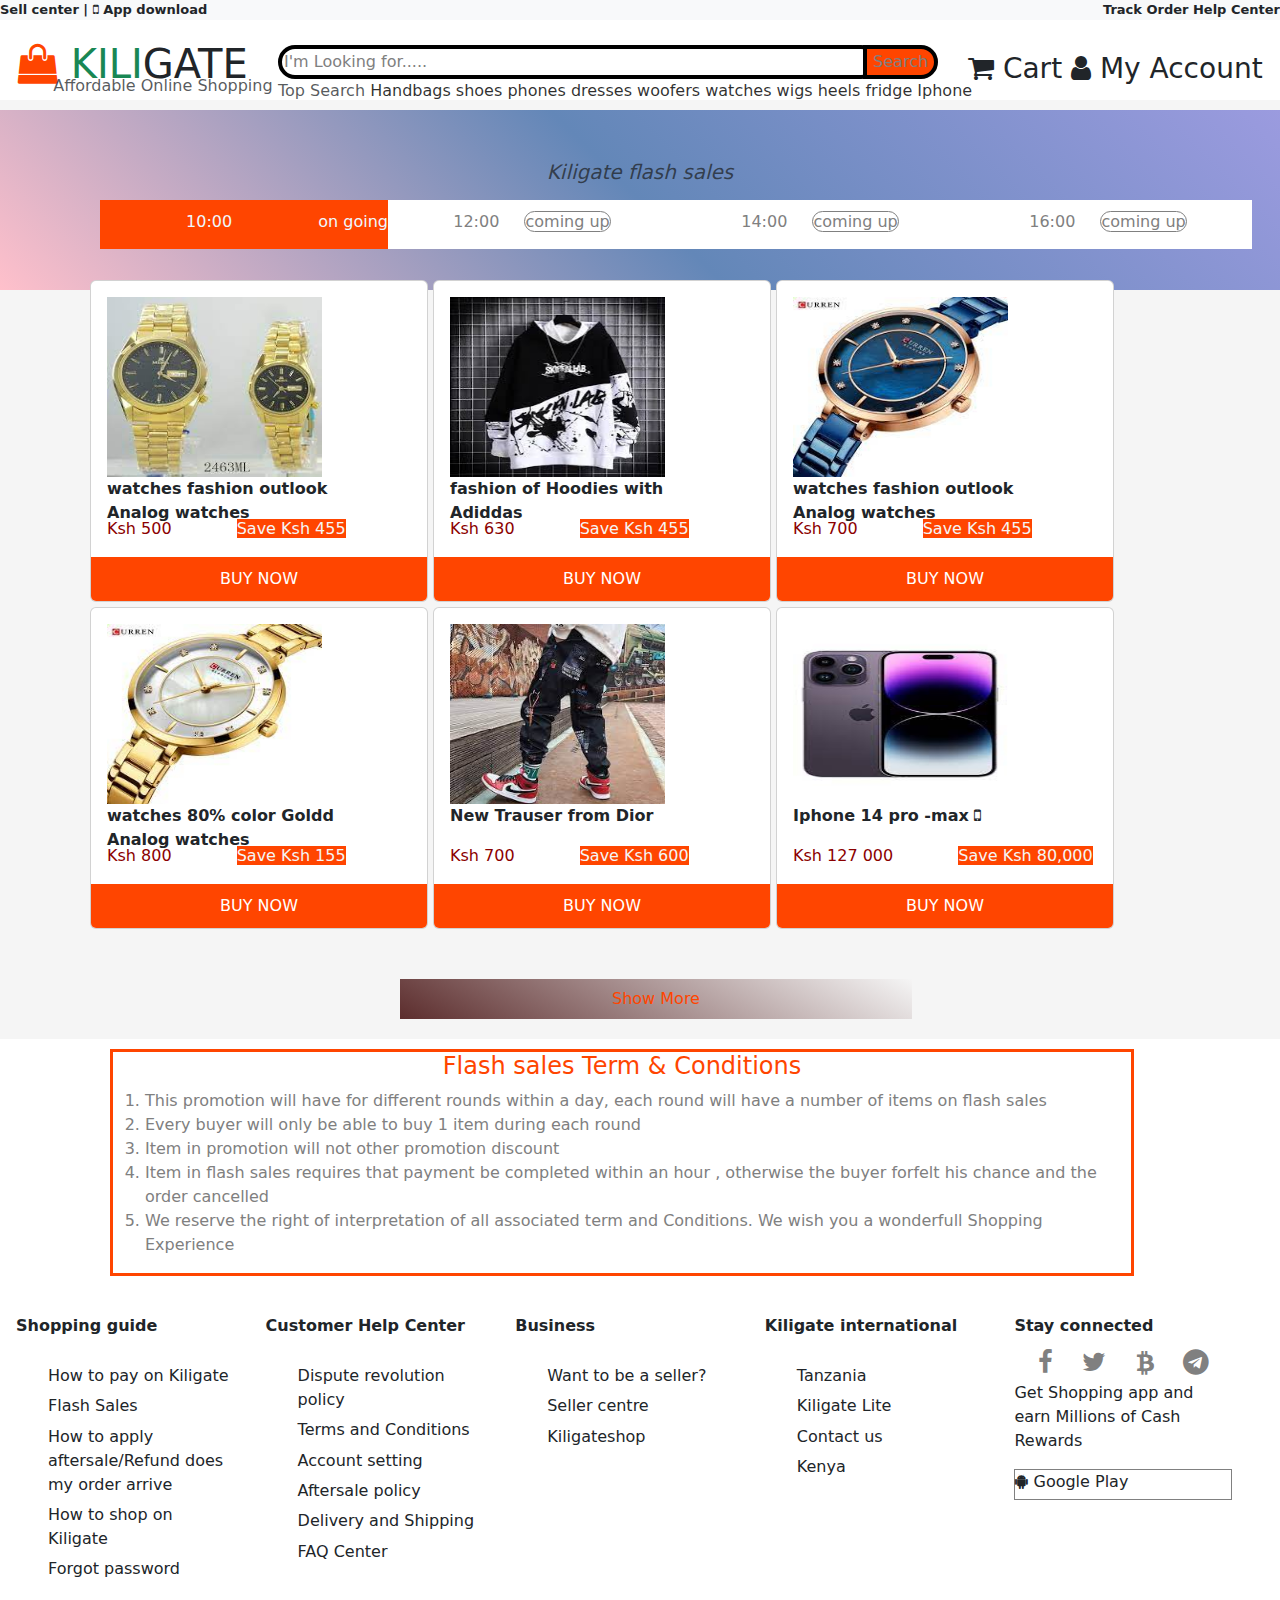
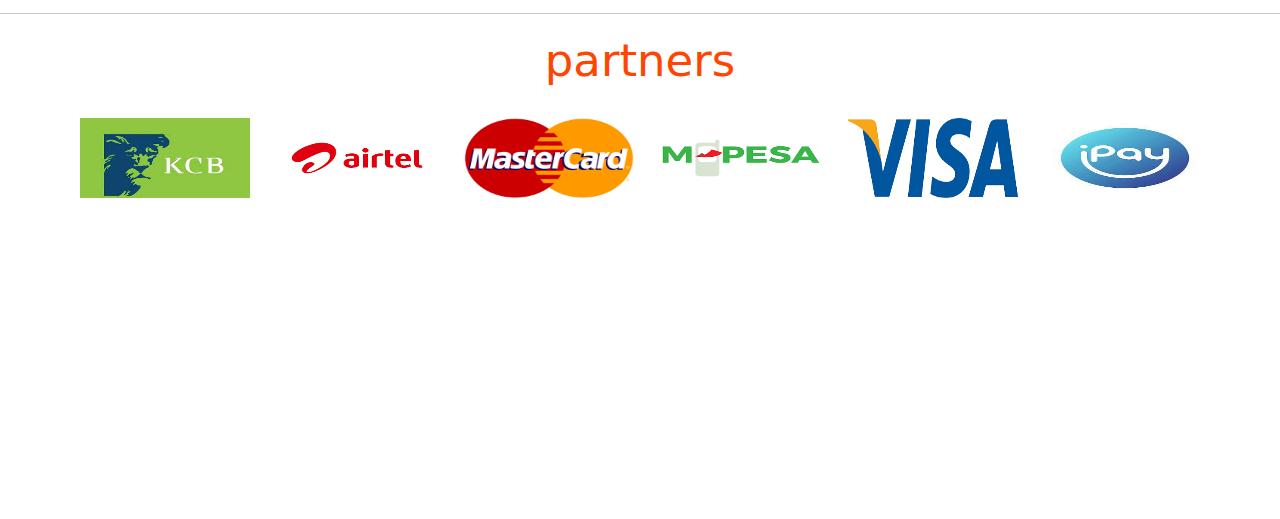
<file: index.html>
<!DOCTYPE html>
<html lang="en">
<head>
    <meta charset="UTF-8">
    <meta http-equiv="X-UA-Compatible" content="IE=edge">
    <meta name="viewport" content="width=device-width, initial-scale=1.0">
    <title>KILIGATE ONLINE SHOPPING</title>
    <link rel="stylesheet" href="font-awesome/css/font-awesome.css">
    <link rel="stylesheet" href="bootstrap.css">
    <link rel="stylesheet" href="style.css">
</head>
<body>
    <header class="bg-white">
        <div class="top bg-light">
            <span>Sell center | <i class="fa fa-mobile-phone"></i> App download</span> <span class="float-end">Track Order
             Help Center</span>
        </div>
        <nav class="nav ">
            <div class="icon-logo">
                <h1 class="logo"><span><i class="fa fa-shopping-bag"></i></span><span class="text-success"> KILI</span>GATE</h1>
                <span class="logo-text text-muted">Affordable Online Shopping</span>
            </div>
           <div class="search-bar">
                <form action="">
                    <input type="search" class="search-obt" placeholder="I'm Looking for.....">
                    <button class="search-btn">Search</button>
                </form>
                <div class="top-search-list">
                        <a href="" class="text-muted">Top Search</a>
                        <a href="">Handbags</a>
                        <a href="">shoes</a>
                        <a href="">phones</a>
                        <a href="">dresses</a>
                        <a href="">woofers</a>
                        <a href="">watches</a>
                        <a href="">wigs</a>
                        <a href="">heels</a>
                        <a href="">fridge</a>
                        <a href="">Iphone</a>
                    </div>
        
                </div>
                <div class="last-icon-header">
                    <span><i class="fa fa-shopping-cart"></i></span> <span>Cart</span>
                    <span><i class="fa fa-user"></i></span> <span>My Account</span>
                </div>
            </nav>
    </header>
    <div class="flash-board">
        <a href="Sign-in.html" class="signup">Creat Account</a>
        <h5 class="header-flash text-muted text-center"><i>Kiligate flash sales</i></h5>
    </div>
    <div class="b-section">
       <div class="time ">
            <span>10:00</span> <span class="float-end">on going</span></span>
        </div>
        <div class="hour">
            <span>12:00</span> <span class="btn-coming"> coming up</span>
        </div>
        <div class="coming-p">
            <span>14:00</span> <span class="btn-coming">coming up</span>
        </div>
        <div class="third-time">
            <span>16:00</span> <span class="btn-coming">coming up</span>
        </div>
    </div>
    <div class="item">
        <div class="first-item">
            <div class="card">
                <div class="card-body">
                    <img src="Watches/download (1).jpg" alt="">
                    <div class="price-tag">
                        <span>watches fashion outlook Analog watches</span>
                    </div>
                    <span class="price">Ksh 500</span>
                    <span class="save-money">Save Ksh 455</span>
                </div>
                <div class="card-footer">
                    <span>BUY NOW</span>
                </div>
            </div>
        </div>
        <div class="second-item">
            <div class="card">
                <div class="card-body">
                    <img src="Hoodies/download (1).jpg" alt="">
                    <div class="price-tag">
                        <span>fashion of Hoodies with Adiddas </span>
                    </div>
                    <span class="price">Ksh 630</span>
                    <span class="save-money">Save Ksh 455</span>
                </div>
                <div class="card-footer">
                    <span>BUY NOW</span>
                </div>
            </div>
        </div>  
        <div class="third-time">
            <div class="card">
                <div class="card-body">
                    <img src="Watches/download (2).jpg" alt="">
                    <div class="price-tag">
                        <span>watches fashion outlook Analog watches</span>
                    </div>
                    <span class="price">Ksh 700</span>
                    <span class="save-money">Save Ksh 455</span>
                </div>
                <div class="card-footer">
                    <span>BUY NOW</span>
                </div>
            </div>

        </div>
        <div class="fourth-item">
            <div class="card">
                <div class="card-body">
                    <img src="Watches/download (3).jpg" alt="">
                    <div class="price-tag">
                        <span>watches 80% color Goldd Analog watches</span>
                    </div>
                    <span class="price">Ksh 800</span>
                    <span class="save-money">Save Ksh 155</span>
                </div>
                <div class="card-footer">
                    <span>BUY NOW</span>
                </div>
            </div>
        </div>
        <div class="first-item">
            <div class="card">
                <div class="card-body">
                    <img src="Trausers/download (1).jpg" alt="">
                    <div class="price-tag">
                        <span>New Trauser from Dior </span>
              
                    </div>
                    <span class="price">Ksh 700</span>
                    <span class="save-money">Save Ksh 600</span>
                </div>
                <div class="card-footer">
                    <span>BUY NOW</span>
                </div>
            </div>
        </div>
        <div class="second-item">
            <div class="card">
                <div class="card-body">
                    <img src="phones/download (3).jpg" alt="">
                    <div class="price-tag">
                        <span>Iphone 14 pro -max  <i class="fa fa-mobile-phone"></i></span>
                    </div>
                    <span class="price">Ksh 127 000</span>
                    <span class="save-money">Save Ksh 80,000</span>
                </div>
                <div class="card-footer">
                    <span>BUY NOW</span>
                </div>
            </div>
        </div>
    </div>
    <button class="show-more-btn" href="item.html"><a href="item.html">Show More</a></button>
    <footer>
        <div class="term-and-condition">
            <h4 class="term-and-condition-header text-center"> Flash sales Term & Conditions</h4>
            <ol>
                <li>This promotion will have for different rounds within a day, each round will have a number of items on flash sales  </li>
                <li>Every buyer will only be able to buy 1 item during each round </li>
                <li>Item in promotion will not other promotion  discount</li>
                <li>Item in flash sales requires that payment be  completed  within an hour , otherwise the buyer forfelt his chance and the  order cancelled</li>
                <li>We reserve the right of interpretation of all associated term and Conditions. We wish you a wonderfull Shopping Experience </li>
            </ol>
        </div> 
        <div class="about-use">
            <div class="how-to-pay">
                <h6 class="text-bold">Shopping guide</h6>
                <ul>
                    <li>How to pay on Kiligate</li>
                    <li>Flash Sales</li>
                    <li>How to apply aftersale/Refund does my order arrive</li>
                    <li>How to shop on Kiligate</li>
                    <li>Forgot password</li>
                </ul>
            </div>
            <div class="customer-help">
                <h6>Customer Help Center</h6>
                <ul>
                    <li>Dispute revolution policy</li>
                    <li>Terms and Conditions</li>
                    <li>Account setting</li>

                    <li>Aftersale policy</li>
                    <li>Delivery and Shipping</li>
                    <li>FAQ Center</li>
                </ul>
            </div>
            <div class="business">
                <h6>Business</h6>
                <ul>
                    <li>Want to be a seller?</li>
                    <li>Seller centre</li>
                    <li>Kiligateshop</li>
                </ul>
            </div>
            <div class="international">
                <h6>Kiligate international</h6>
                <ul>
                    <li>Tanzania</li>
                    <li>Kiligate Lite</li>
                    <li>Contact us</li>
                    <li>Kenya </li>
                </ul>

            </div>
            <div class="connected">
                <h6>Stay connected</h6>
                <div class="icon">
                    <span><i class="fa fa-facebook"></i></span>
                    <span><i class="fa fa-twitter"></i></span>
                    <span><i class="fa fa-bitcoin"></i></span>
                    <span><i class="fa fa-telegram"></i></span>
                </div>
                <p>Get Shopping app and earn Millions of Cash Rewards</p>
                <p class="android-icon"><span><i class="fa fa-android"></i></span> Google Play</p>
            </div>
        </div> <hr>
        <h4 class="h2-header">partners</h4>
        <div class="partners">
            <div class="airtel">
                <img src="logo/kcb.jpg" alt="">
            </div>
            <div class="airtel">
                <img src="logo/download (2).png" alt="">
            </div>
            <div class="airtel">
                <img src="logo/download (3).png" alt="">
            </div>
            <div class="airtel">
                <img src="logo/download (1).png" alt="">
            </div>
            <div class="airtel">
              <img src="logo/download (4).png" alt="">
            </div>
           <div class="airtel">
             <img src="logo/download.jpg" alt="">
            </div>
        </div>        
    </footer>
</body>
</html>
</file>
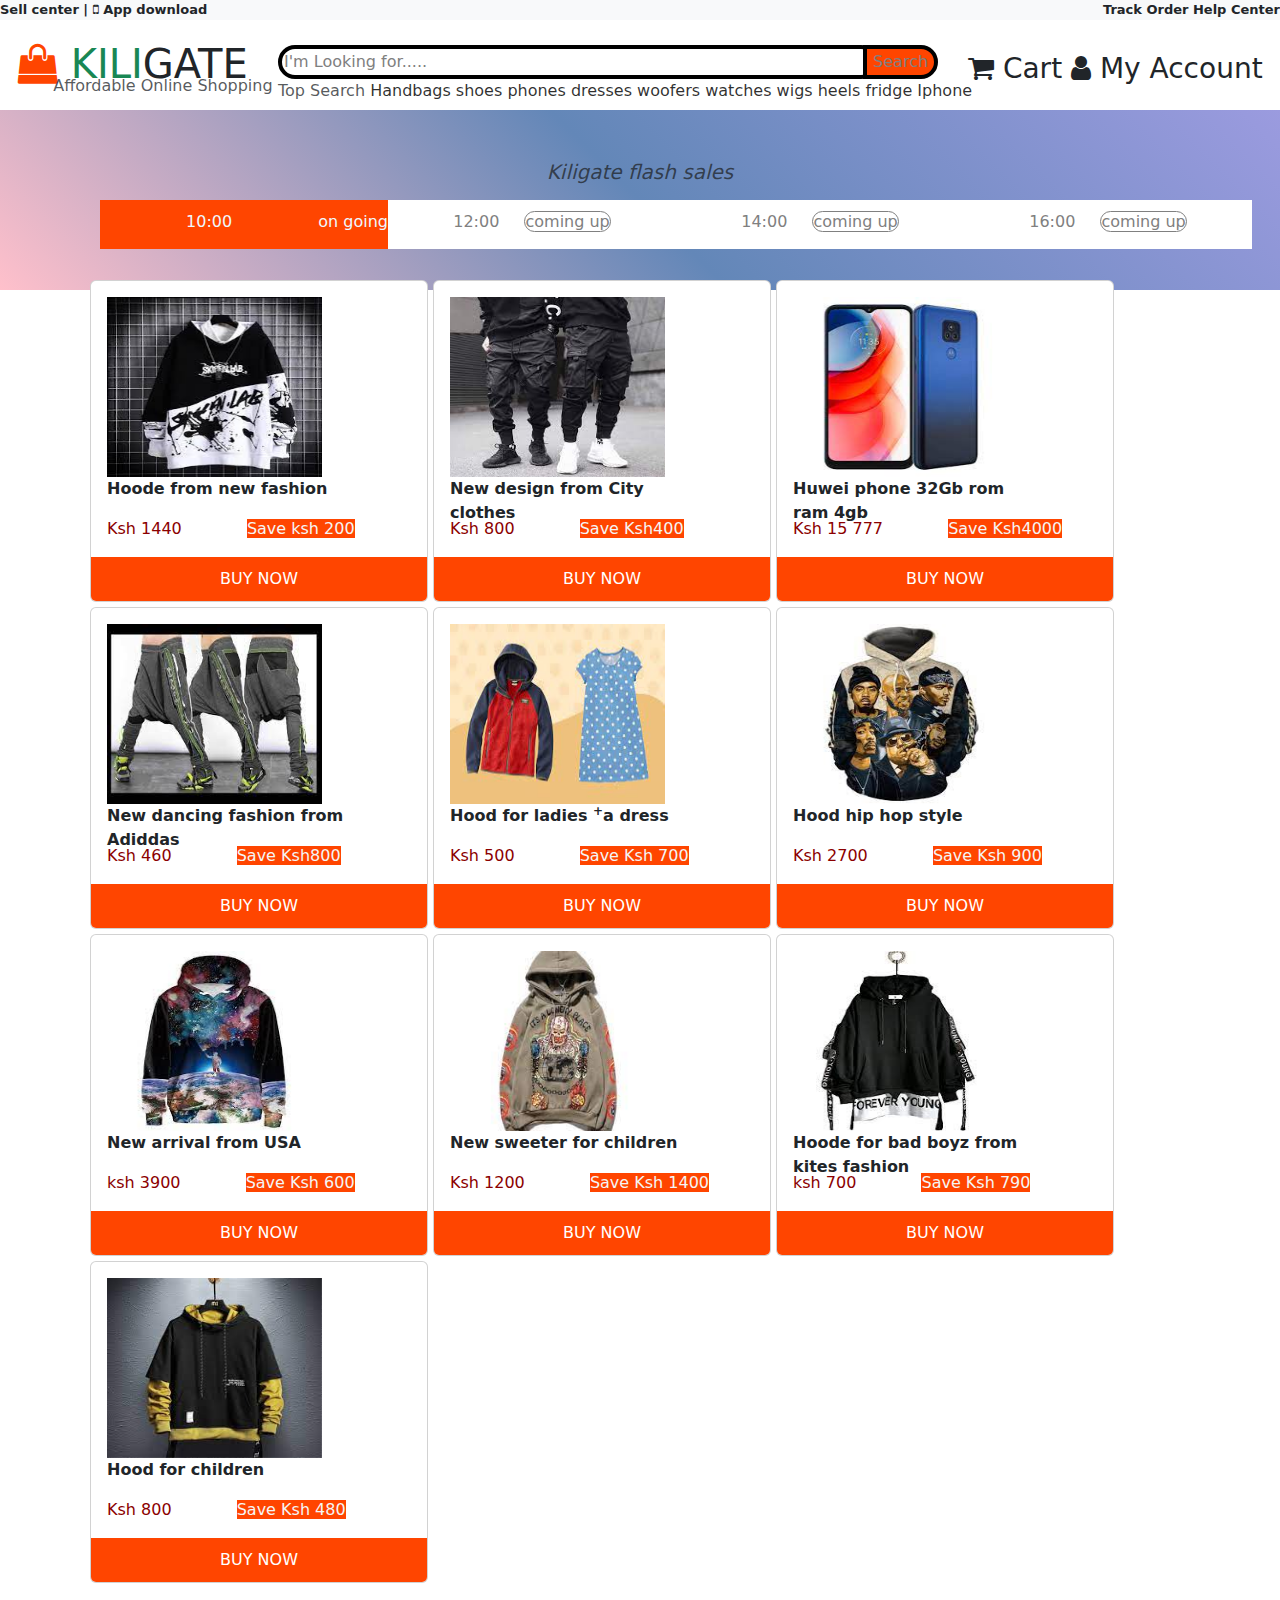
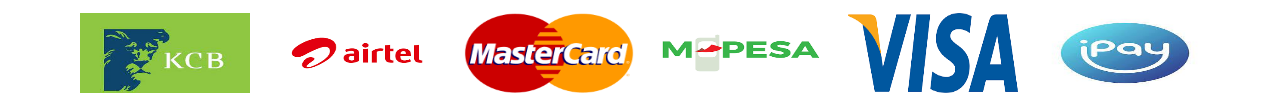
<file: item.html>
<!DOCTYPE html>
<html lang="en">
<head>
    <meta charset="UTF-8">
    <meta http-equiv="X-UA-Compatible" content="IE=edge">
    <meta name="viewport" content="width=device-width, initial-scale=1.0">
    <title>All items</title>
    <link rel="stylesheet" href="style.css">
    <link rel="stylesheet" href="font-awesome/css/font-awesome.css">
    <link rel="stylesheet" href="bootstrap.css">
</head>
<body>
    <header class="bg-white">
        <div class="top bg-light">
            <span>Sell center | <i class="fa fa-mobile-phone"></i> App download</span> <span class="float-end">Track Order
                Help Center</span>
        </div>
        <nav class="nav ">
            <div class="icon-logo">
                <h1 class="logo"><span><i class="fa fa-shopping-bag"></i></span><span class="text-success"> KILI</span>GATE
                </h1>
                <span class="logo-text text-muted">Affordable Online Shopping</span>
            </div>
            <div class="search-bar">
                <form action="">
                    <input type="search" class="search-obt" placeholder="I'm Looking for.....">
                    <button class="search-btn">Search</button>
                </form>
                <div class="top-search-list">
                    <a href="" class="text-muted">Top Search</a>
                    <a href="">Handbags</a>
                    <a href="">shoes</a>
                    <a href="">phones</a>
                    <a href="">dresses</a>
                    <a href="">woofers</a>
                    <a href="">watches</a>
                    <a href="">wigs</a>
                    <a href="">heels</a>
                    <a href="">fridge</a>
                    <a href="">Iphone</a>
                </div>
    
            </div>
            <div class="last-icon-header">
                <span><i class="fa fa-shopping-cart"></i></span> <span>Cart</span>
                <span><i class="fa fa-user"></i></span> <span>My Account</span>
            </div>
        </nav>
    </header>
    <div class="flash-board">
        <a href="Sign-in.html
        " class="signup">Creat Account</a>
        <h5 class="header-flash text-muted text-center"><i>Kiligate flash sales</i></h5>
    </div>
    <div class="b-section">
        <div class="time ">
            <span>10:00</span> <span class="float-end">on going</span></span>
        </div>
        <div class="hour">
            <span>12:00</span> <span class="btn-coming"> coming up</span>
        </div>
        <div class="coming-p">
            <span>14:00</span> <span class="btn-coming">coming up</span>
        </div>  
        <div class="third-time">
            <span>16:00</span> <span class="btn-coming">coming up</span>
        </div>
    </div>
    <div class="item">
       <div class="first-item">
        <div class="card">
            <div class="card-body">
                <img src="Hoodies/download (1).jpg" alt="">
                <div class="price-tag">
                    <span>Hoode from new fashion </span>
                </div>
                <span class="price">Ksh 1440</span>
                <span class="save-money">Save ksh 200</span>               
            </div>
            <div class="card-footer">
                <span>BUY NOW</span>
            </div>
        </div>
       </div> 
       <div class="second-item">
          <div class="card">
            <div class="card-body">
                <img src="Trausers/download (10).jpg" alt="">
                <div class="price-tag">
                    <span>New design from City clothes</span>
                </div>
                <span class="price">Ksh 800</span>
                <span class="save-money">Save Ksh400</span>
            </div>
            <div class="card-footer">
                <span>BUY NOW</span>
            </div>
          </div>
       </div>
       <div class="third-item">
          <div class="card">
            <div class="card-body">
                <img src="phones/download (4).jpg" alt="">
                <div class="price-tag">
                    <span>Huwei phone 32Gb rom ram 4gb </span>
                </div>
                <span class="price">Ksh 15 777</span>
                <span class="save-money">Save Ksh4000</span>
            </div>
            <div class="card-footer">
                <span>BUY NOW</span>
            </div>
          </div>
       </div>
       <div class="fourth-item">
            <div class="card">
                <div class="card-body">
                    <img src="Trausers/download (9).jpg" alt="">
                    <div class="price-tag">
                        <span>New dancing fashion from Adiddas</span>
                    </div>
                    <span class="price">Ksh 460 </span>
                    <span class="save-money">Save Ksh800</span>
                </div>
                <div class="card-footer">
                    <span>BUY NOW</span>
                </div>
            </div>
       </div>
       <div class="five-item">
          <div class="card">
              <div class="card-body">
                 <img src="Hoodies/1.jpg" alt="">
                 <div class="price-tag">
                    <span>Hood for ladies <sup>+</sup>a dress</span>
                 </div>
                    <span class="price">Ksh 500</span>
                    <span class="save-money">Save Ksh 700</span>
                 
               </div>
               <div class="card-footer">
                    <span>BUY NOW</span>
               </div>
          </div>
       </div>
       <div class="six-item">
            <div class="card">
                <div class="card-body">
                    <img src="Hoodies/download (3).jpg" alt="">
                    <div class="price-tag">
                        <span>Hood  hip hop style</span>
                    </div>
                    <span class="price">Ksh 2700</span>
                    <span class="save-money">Save Ksh 900</span>
                </div>
                <div class="card-footer">
                    <span>BUY NOW</span>
                </div>
            </div>
       </div>
       <div class="seven-item">
          <div class="card">
              <div class="card-body">
                 <img src="Hoodies/download (2).jpg" alt="">
                 <div class="price-tag">
                    <span>New arrival from USA</span>
                 </div>
                 <span class="price">ksh 3900</span>
                 <span class="save-money">Save Ksh 600</span>
              </div>
              <div class="card-footer">
                <span>BUY NOW</span>
              </div>
          </div>
       </div>
       <div class="eight-item">
           <div class="card">
              <div class="card-body">
                <img src="Hoodies/download (4).jpg" alt="">
                <div class="price-tag">
                    <span>New sweeter for children</span>
                </div>
                <span class="price">Ksh 1200</span>
                <span class="save-money">Save Ksh 1400</span>

              </div>
              <div class="card-footer">
                <span>BUY NOW</span>
              </div>
           </div>
       </div>
       <div class="nine-item">
            <div class="card">
                <div class="card-body">
                    <img src="Hoodies/download (5).jpg" alt="">
                    <div class="price-tag">
                        <span>Hoode for bad boyz from kites fashion</span>
                    </div>
                    <span class="price">ksh 700</span>
                    <span class="save-money">Save Ksh 790</span>
                </div>
                <div class="card-footer">
                    <span>BUY NOW</span>
                </div>
            </div>
       </div>
       <div class="ten-item">
          <div class="card">
             <div class="card-body">
                  <img src="Hoodies/download (7).jpg" alt="">
                  <div class="price-tag">
                     <span>Hood for children </span>
                  </div>
                  <span class="price">Ksh 800</span>
                  <span class="save-money">Save Ksh 480</span>
             </div>
             <div class="card-footer">
                <span>BUY NOW</span>
             </div>
          </div>
       </div>

    </div>
        <div class="partners">
            <div class="airtel">
                <img src="logo/kcb.jpg" alt="">
            </div>
            <div class="airtel">
                <img src="logo/download (2).png" alt="">
            </div>
            <div class="airtel">
                <img src="logo/download (3).png" alt="">
            </div>
            <div class="airtel">
                <img src="logo/download (1).png" alt="">
            </div>
            <div class="airtel">
                <img src="logo/download (4).png" alt="">
            </div>
            <div class="airtel">
                <img src="logo/download.jpg" alt="">
            </div>
        </div>
    <script>
        document.getAnimations()
    </script>
</body>
</html>
</file>
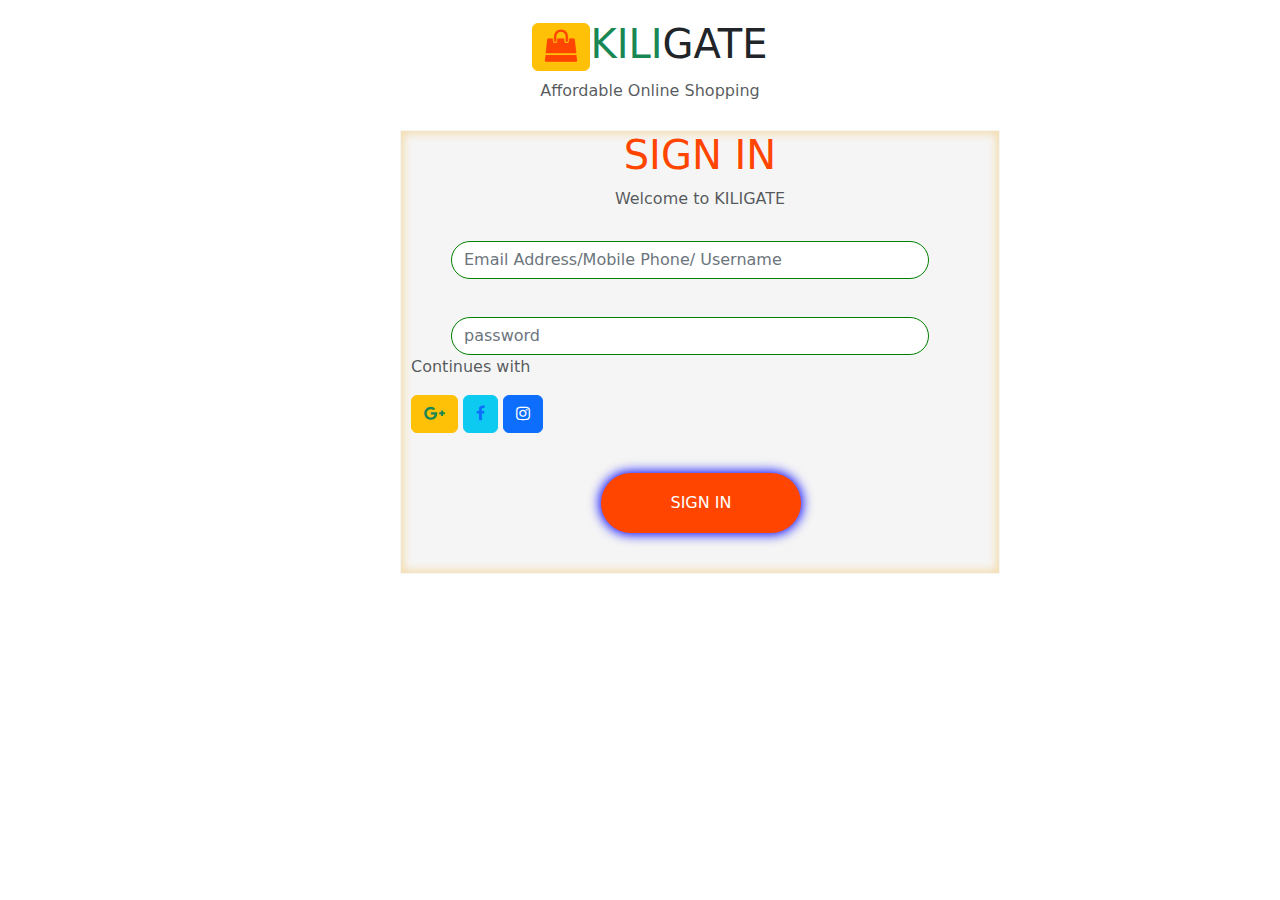
<file: Sign-in.html>
<!DOCTYPE html>
<html lang="en">
<head>
    <meta charset="UTF-8">
    <meta http-equiv="X-UA-Compatible" content="IE=edge">
    <meta name="viewport" content="width=device-width, initial-scale=1.0">
    <title>Document</title>
    <link rel="stylesheet" href="style.css">
    <link rel="stylesheet" href="bootstrap.css">
    <link rel="stylesheet" href="font-awesome/css/font-awesome.css">
    <style>

        form{
            width: 600px;
        background: whitesmoke ;
            margin-left: 400px;
            margin-top:50px;
            border: 1px solid whitesmoke;
            box-shadow: inset 0 0 0.56em  0.2em wheat;
            align-items: center;
        }
        form  input{
            inset: inherit;
            margin-top: 30px;
            margin-left: 50px;

        }
        .icon-logo{
            margin-left: 500px;
        }
        .sign-in{
            width: 200px;
            height: 60px;
            color: #fff;
            border-radius: 40px;
            margin-top: 40px;
            margin-left: 200px;
            margin-bottom: 40px;
            border: none;
            box-shadow: 0 0 0.7em 0.1em blue;
            background: orangered;
        }
        .continue-with span{
            margin-left: 20px;
        }
        .continue-with{
            margin-left: 10px;
        }
        
        @media screen and (max-width: 1023px) {
            
            .icon-logo{
                margin-left: 100px;
                margin-top: -78px;

            }
            form{
                margin-top: 100px;
                margin-left: 40px;
                width: 400px;
            }
            .sign-in{
                width: 200px;
                height: 66px;
                border-radius: 16px;
                margin-bottom: 40px;
                margin-left: 100px;
                color: #fff;
                animation: 1800ms mybtn infinite;
            }
            @keyframes mybtn {
                from{background: orangered;;}
                to{background: orange;}
                
            }
            .continue-with{
                margin-top: 30px;
                margin-left: 12px;
            
            }
            .continue-with span{
                margin-left: 20px;
            }
        }
        body{
            background: white;
      }

    </style>
</head>
<body>
    <header>
        <div class="icon-logo text-center">
            <h1 class="logo"><span class="btn btn-warning"><i class="fa fa-shopping-bag fa-2x"></i></span><span class="text-success">KILI</span>GATE</h1>
            <span class="text-muted">Affordable Online Shopping</span>
        </div>
    </header>
    <form method="post" action="index.html" class="sign-up">
       <div class="logo text-center">
          <h1><a href="" class="navbar-brand">SIGN IN</a></h1>
          <span class="text-muted">Welcome to KILIGATE</span>
       </div>
        <div class="row">
            <div class="col-lg-12">
                <input type="text" placeholder="Email Address/Mobile Phone/ Username" class="form-control">
            </div>
        </div>
        <div class="row pt-2">
            <div class="col-lg-12">
                <input type="password" placeholder="password" class="form-control">
            </div>

        </div>
        <div class="continue-with">
            <p class="text-muted">Continues with</p>
            <a class="btn btn-warning" href="index.html" id="continue"><i class="fa fa-google-plus text-success"></i></a>
            <a class="btn btn-info" href="index.html" id="continue"><i class="fa fa-facebook text-primary"></i></a>
            <a class="btn btn-primary" href="index.html" id="continue"><i class="fa fa-instagram"></i></a>
        </div>
       
        <button class="sign-in">SIGN IN</button>
        

    </form>
    <script>
       document.getElementById
       
    </script>
</body>
</html>
</file>
<file: style.css>
body{
    background: whitesmoke;
}
.signup{
    display: none;
}
 .top{
    position: absolute;
    display: block;
    width: 100%;
    margin-top: -20px;
    font-weight: bold;
    font-size: 13px;
}
.nav{
    position: relative;
    margin-top: 20px;
    display: block;
    
    margin-left: 18px;
}
header{
    width: 100%;
    height: 5rem;
}
.icon-logo{
    width: 300px;
    position: absolute;
    margin-top: 20px;
}
.logo-text{
    margin-top: -22px;
    position: absolute;
    margin-left: 2.2rem;
}
.search-obt{
    width: 600px;
    border: 4px solid black;
    margin-left: 260px;
    margin-top: 25px;
   border-radius: 80px;
    transition: all 500ms ease;
    animation: 11ms mylook infinite;
}
.search-obt:hover{
    width: 650px;
    border: 5px solid orange;
}
.search-obt::placeholder{
    color: gray;
    margin-left: 6px;
}
@keyframes mylook{
    from{color: gray;}
    to{color: wheat;}
}
.search-btn{
    background: orangered;
    border: 4px solid black;
    color: gray;
    border-top-right-radius: 80px;
    border-bottom-right-radius: 80px;
    margin-left: -20px;
}
.top-search-list{
    margin-left: 260px;
}
.top-search-list a{
    text-decoration: none;
    color: #000000cf;
}
.top-search-list a:hover{
    cursor: pointer;
    color: orangered;
}
.last-icon-header{
    margin-left: 950px;
    margin-top: -55px;
    width: 300px;
    font-size: 28px;
}
.flash-board{
    position: absolute;
    width: 100%;
    margin-top: 10px;
    height: 20vh;
    background: linear-gradient(45deg , pink, rgb(99, 135, 184), rgb(155, 155, 223));
}
.header-flash{
    margin-top: 50px;
}
.b-section{
    width: 90%;
    margin-top: 100px;
    margin-left: 100px;
    height: 50px;
    border-bottom: 1px solid orangered;
    display: grid;
    grid-template-columns: repeat(4, 1fr);
}
.b-section .time{
    color: aliceblue;
    background: orangered;
    position: relative;
    text-align: center;
    padding-top: 10px;
}
.b-section >div {
    position: relative;
    padding-top: 10px;
    color: gray;
    background: #fff;
    cursor: pointer;
    text-align: center;
}
.b-section >div:hover{
    border: 0.2px solid orangered;
}
.b-section  .btn-coming{
    border: 1px solid gray;
    border-radius: 80px;
    position: relative;
    margin-left: 20px;
}
section{
    width: 90%;
    margin-top: 20px;
    margin-left: 65px;

}

.card-body img{
    height: 180px;
    width: 215px;
}
.price-tag{
    width: 250px;  
    height: 40px;  
    font-weight: bold;
}

 .card-footer{
    background: orangered;
    color: #fff;
    padding: 10px;
    text-align: center;
    cursor: pointer;
}
 .card-body .price{
    
    color: darkred;
    
}
 .card-body .save-money {
    margin-left: 60px;
    background: orangered;
    color: whitesmoke;

}
.item{
    display: grid;
    width: 80%;
    gap: 5px;
    margin-top: 30px;
    margin-left: 90px;
    margin-right: 90px;
    grid-template-columns: repeat(3, 1fr);
}
.show-more-btn{
    width: 40%;
    background: linear-gradient(30deg, rgb(92, 45, 45) , whitesmoke);
    height: 40px;
    border: none;
    outline: none;
    margin-top: 50px;
    margin-left: 400px;
    cursor: pointer;

}
.show-more-btn a{
    text-decoration: none;
    color: orangered;
    transition: 1s inherit;
}
.show-more-btn a:hover{
    text-shadow: #000000cf;
    width: 30px;
}


.term-and-condition{
    border: 3px solid orangered;
    width: 80%;
    margin-top: 10px;
    margin-left: 110px;
    color: gray;
}
.term-and-condition-header{
    color: orangered;
}
.about-use{
    display: grid;
    width: 95%;
    margin-top: 30px;
    margin-left: 1rem;
    gap: 2rem;
    grid-template-columns: repeat(5, 3.5fr);
}
.about-use >div ul{
    margin-top: 1.4rem;
}
.about-use >div ul li{
    list-style: none;
    padding-top: 0.4rem;
}
.about-use >div h6{
    margin-top: 10px;
    font-weight: bold;
}
.icon >span{
    padding-left: 1.5rem;
    font-size: 1.6rem;
    color: gray;
}
.android-icon{
    border: 1px solid gray;
    height: 1.9rem;
    cursor: pointer;
}
.partners{
    display: grid;
    width: 90%;
    margin-top: 20px;
    margin-left: 80px;
    grid-template-columns: repeat(6, 1fr);
}
.h2-header{
    text-align: center;
    margin-top: 20px;
    font-size: 45px ;
    color: orangered;
}
.partners >div{
    margin-top: 10px;
}
.partners >div img{
    width: 170px;
    height: 80px;
    cursor: pointer;
    transition: 300ms ease;
}
.partners > div img:hover{
    border: 1px solid orangered;
    width: 180px;
    height: 90px;
}
footer{
    margin-top: 20px;
    position: absolute;
    background: white;
    height: 120vh;
    width: 100%;
}
@media screen and (max-width:1023px) {
 .top {
    display: none;
 }
    header{
    display: inline;
    
}  
.signup{
    width: 160px;
    height: 60px;
    text-decoration: none;
    background: olive;
    color: #fff;
    padding-top:  15px;
    padding-left: 30px;
    border: 1px solid green;
    display: block;
    margin-left: 10px;
    margin-top: 15px;
    border-radius: 60px ;
    animation: 2s mycreate infinite;
}
@keyframes mycreate {
    from{color: #fff;}
    to{color:yellow ;}
}
.flash-board h5{
    margin-top: -35px;
    margin-left: 100px
}
.icon-logo{
    margin-top: -8px;
    margin-left: 160px;
}
.logo-text{

    padding-top:  0.6px;
}

header .search-obt{
    width: 170px;
    margin-left: 90px;
    margin-top: 50px;
}
.search-obt:hover{
    width: 180px;
}
.top-search-list{
    margin-left: 20px;
}
.last-icon-header{
    display: none;
}    
.flash-board{
    width: 500px;
}
.b-section{
    width: 450px;
    margin-left: 20px;
}

.item{
    margin-left: 10px;
    width: 300px;
    display: grid;
    gap: 3px;
    margin-top: 30px;
    margin-left: 4.7spx;
    grid-template-columns: repeat(2, 0.81fr);
}
.card-body{
    width: 200px;
    font-size: 9px;
}
.item .card-body img{
    width: 122px;
    height: 80px;
}
.card-body .price-tag{
    width: 100px;
}
.save-money{
    margin-left: 150px;
}
.show-more-btn{
    margin-left: 100px;
}
footer{
    width: 500px;
    height: 180vh;
}
.term-and-condition{
    margin-left: 10px;
}

.partners{
    width: 400px;
    margin-left: 10px;
}
.about-use{
    display: grid;
    font-size: 10px;
    grid-template-columns: repeat(3, 0.3fr);
}
.partners .kcb img{
    width: 80px;
    height: 40px;
    margin-left: -10px;
}
.partners  .airtel img{
    width: 80px;
    height: 40px;
}
.partners .airtel img:hover{
    width: 90px;
    height: 50px;
}
/*SIGN UP CSSS*/

}
</file>
